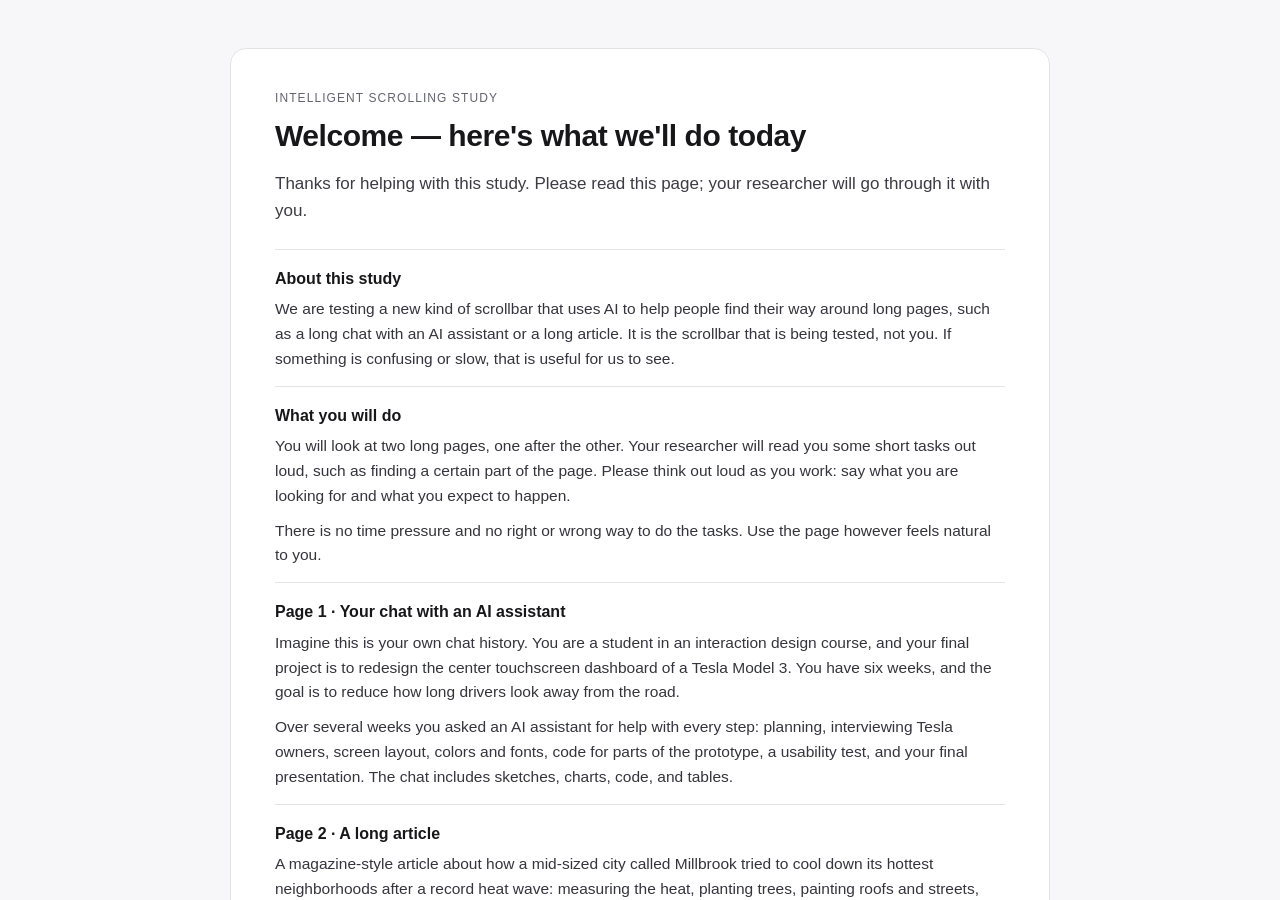
<file: index.html>
<!doctype html>
<html lang="en"><head>
<meta charset="utf-8">
<meta name="viewport" content="width=device-width,initial-scale=1">
<meta name="robots" content="noindex,nofollow">
<title>Intelligent Scrolling study</title>
<link rel="stylesheet" href="study/study.css">
<link rel="stylesheet" href="widget/widget.css">
</head>
<body>
<main id="app"></main>

<script src="study/content-chat.js"></script>
<script src="study/content-doc.js"></script>
<script src="study/pages.js"></script>
<script src="widget/widget.js"></script>
<script src="study/app.js"></script>
</body></html>
</file>
<file: study/study.css>
/* Study app shell. Participant-facing chrome only; the widget brings its own styles. */

:root {
  --ink: #17171a;
  --dim: #63636e;
  --line: #e3e3e7;
  --paper: #f7f7f9;
  --acc: #4b3bd6;
  color-scheme: light;
}
* { box-sizing: border-box; }
html, body { height: 100%; }
body {
  margin: 0; background: var(--paper); color: var(--ink);
  font: 16px/1.6 -apple-system, BlinkMacSystemFont, "Segoe UI", Roboto, Helvetica, Arial, sans-serif;
}
#app { height: 100%; overflow: hidden; }

/* ---- card screens ---- */
.screen { height: 100%; overflow-y: auto; display: flex; align-items: flex-start; justify-content: center; padding: 48px 24px 64px; }
.card { width: 100%; max-width: 720px; background: #fff; border: 1px solid var(--line); border-radius: 16px; padding: 40px 44px 36px; }
.card h1 { font-size: 30px; line-height: 1.2; letter-spacing: -0.015em; margin: 0 0 16px; }
.card h1:focus { outline: none; }
.eyebrow { font-size: 12px; letter-spacing: .09em; text-transform: uppercase; color: var(--dim); margin: 0 0 10px; }
.lede { font-size: 17px; color: #3b3b44; margin: 0 0 24px; }
.body { font-size: 17px; line-height: 1.65; margin: 0 0 28px; white-space: pre-line; }
.fineprint { font-size: 13px; color: var(--dim); margin: 20px 0 0; }
.fineprint code { background: var(--paper); border: 1px solid var(--line); border-radius: 4px; padding: 1px 5px; font-size: 12.5px; }

.actions { display: flex; gap: 10px; flex-wrap: wrap; margin-top: 8px; }
.btn {
  font: inherit; font-size: 15px; padding: 11px 20px; border-radius: 10px;
  border: 1px solid var(--line); background: #fff; color: var(--ink); cursor: pointer;
}
.btn:hover { border-color: var(--acc); color: var(--acc); }
.btn:focus-visible { outline: 2px solid var(--acc); outline-offset: 2px; }
.btn-primary { background: var(--acc); border-color: var(--acc); color: #fff; font-weight: 600; }
.btn-primary:hover { background: #3c2fb5; border-color: #3c2fb5; color: #fff; }
.btn-sm { font-size: 14px; padding: 8px 14px; border-radius: 8px; }

/* ---- content screens ---- */
.content-screen { height: 100%; display: flex; flex-direction: column; background: #fff; }
.stage { position: relative; flex: 1; min-height: 0; }
.page-scroll { overflow-y: auto; scroll-behavior: auto; padding: 32px 36px 90px; }
.page-scroll:focus { outline: none; }
.page-inner { max-width: 720px; margin: 0 auto; }
.page-title { font-size: 28px; line-height: 1.2; margin: 0 0 6px; letter-spacing: -0.015em; }
.page-sub { color: var(--dim); font-size: 14px; margin: 0 0 32px; }

.docsec { margin: 0 0 30px; padding: 2px 10px; }
.docsec h2 { font-size: 19px; margin: 0 0 10px; letter-spacing: -0.005em; }
.docsec p { margin: 0 0 12px; }

.exchange { margin: 0 0 26px; padding: 2px 10px; }
.msg { margin-bottom: 14px; }
.who { display: block; font-size: 11.5px; letter-spacing: .07em; text-transform: uppercase; color: var(--dim); margin-bottom: 5px; }
.bubble p { margin: 0 0 10px; }
.bubble p:last-child { margin-bottom: 0; }
.msg-user .bubble { background: var(--paper); border: 1px solid var(--line); border-radius: 12px; padding: 11px 15px; }

/* ---- introduction page ---- */
.card-wide { max-width: 820px; }
.intro-block { border-top: 1px solid var(--line); padding: 16px 0 4px; }
.intro-block h2 { font-size: 16px; margin: 0 0 6px; }
.intro-block p { margin: 0 0 10px; font-size: 15.5px; line-height: 1.6; color: #34343c; }

/* ---- the slim bar under a content page ---- */
.studybar {
  flex: none; display: flex; align-items: center; justify-content: space-between; gap: 16px;
  border-top: 1px solid var(--line); background: #fff; padding: 8px 18px;
}
.studybar-where { font-size: 12px; letter-spacing: .07em; text-transform: uppercase; color: var(--dim); }

@media (max-width: 860px) {
  .card { padding: 28px 24px; }
  .scrollwrap .page-scroll { right: 0; }
  .chat-side { display: none; }
}

/* ---- chat application chrome (conversation pages) ---- */
.chatapp { position: absolute; inset: 0; display: flex; background: #fff; }
.chat-side {
  flex: none; width: 212px; background: #f7f7f9; border-right: 1px solid var(--line);
  padding: 14px 10px; overflow: hidden;
}
.chat-side-head { font-size: 11px; letter-spacing: .09em; text-transform: uppercase; color: var(--dim); padding: 0 8px 10px; }
.chat-conv { font-size: 13.5px; color: #4a4a55; padding: 8px 10px; border-radius: 8px; margin-bottom: 2px; white-space: nowrap; overflow: hidden; text-overflow: ellipsis; }
.chat-conv-on { background: #e9e9f1; color: var(--ink); font-weight: 600; }
.chat-main { flex: 1; min-width: 0; display: flex; flex-direction: column; position: relative; }
.chat-head { flex: none; display: flex; align-items: center; justify-content: space-between; gap: 16px; padding: 8px 12px 8px 20px; border-bottom: 1px solid var(--line); min-height: 50px; }
.chat-title { min-width: 0; overflow: hidden; text-overflow: ellipsis; white-space: nowrap; }
.chat-title { font-size: 14.5px; font-weight: 600; }
.chat-composer {
  flex: none; padding: 14px 24px 18px; border-top: 1px solid var(--line); background: #fff;
}
.chat-composer span {
  display: block; max-width: 720px; margin: 0 auto; background: #f2f2f5; border: 1px solid var(--line);
  border-radius: 22px; padding: 13px 20px; color: #9a9aa4; font-size: 15px; user-select: none;
}
.docapp { position: absolute; inset: 0; background: #fff; display: flex; flex-direction: column; }
.scrollwrap { position: relative; flex: 1; min-height: 0; }
.scrollwrap .page-scroll { position: absolute; inset: 0; right: 34px; }

/* chat bubbles */
.page-conversation { max-width: 760px; }
.msg { display: flex; gap: 12px; margin-bottom: 16px; }
.avatar {
  flex: none; width: 27px; height: 27px; border-radius: 50%; background: #e9e9f1; color: #55555f;
  font-size: 11.5px; font-weight: 700; display: flex; align-items: center; justify-content: center; margin-top: 2px;
}
.msg-assistant .avatar { background: #2e2e3a; color: #fff; }
.msg-body { min-width: 0; flex: 1; }
.exchange { padding: 2px 10px; margin-bottom: 18px; }

/* ---- pictures, code and tables inside a message or section ---- */
.msg-figure { margin: 14px 0 6px; }
.msg-figure-art { border: 1px solid var(--line); border-radius: 10px; overflow: hidden; background: #fff; }
.msg-figure-art svg { display: block; width: 100%; height: auto; }
.msg-figure figcaption { font-size: 12.5px; color: var(--dim); margin-top: 7px; }
.msg-code {
  position: relative; background: #1d1d24; color: #e8e8ee; border-radius: 10px;
  padding: 26px 15px 14px; margin: 14px 0 6px; overflow-x: auto;
  font: 12.5px/1.55 ui-monospace, SFMono-Regular, Menlo, Consolas, monospace;
}
.msg-code-lang {
  position: absolute; top: 7px; left: 15px; font-size: 10.5px; letter-spacing: .06em;
  text-transform: uppercase; color: #9a9aa8; font-family: inherit;
}
.msg-code code { font: inherit; white-space: pre; }
.msg-table { border-collapse: collapse; margin: 14px 0 6px; font-size: 14px; width: 100%; }
.msg-table th, .msg-table td { border: 1px solid var(--line); padding: 7px 11px; text-align: left; }
.msg-table th { background: var(--paper); font-weight: 600; }
.docsec .msg-figure, .docsec .msg-code, .docsec .msg-table { margin-top: 10px; }

/* ---- rich text inside messages and sections ---- */
.bubble ul, .bubble ol { margin: 0 0 10px; padding-left: 22px; }
.bubble li { margin: 3px 0; }
.bubble strong { font-weight: 650; }
.inline-code { font: 0.88em ui-monospace, SFMono-Regular, Menlo, Consolas, monospace; background: #f0f0f4; border-radius: 4px; padding: 1px 5px; }
.table-wrap { overflow-x: auto; }
.msg-table td, .msg-table th { vertical-align: top; }

/* ---- chat chrome extras ---- */
.chat-newchat { font-size: 13.5px; font-weight: 600; border: 1px solid var(--line); background: #fff; border-radius: 9px; padding: 8px 10px; margin: 0 2px 16px; color: #3b3b44; }

/* ---- article chrome ---- */
.doc-head { flex: none; display: flex; align-items: center; gap: 14px; padding: 8px 12px 8px 24px; border-bottom: 1px solid var(--line); min-height: 50px; }
.doc-head .head-tools { margin-left: auto; }
.doc-site { font: 700 17px/1 Georgia, "Times New Roman", serif; letter-spacing: -0.01em; }
.doc-section { font-size: 12px; letter-spacing: .07em; text-transform: uppercase; color: var(--dim); }
.page-document .docsec p { font-family: Georgia, "Times New Roman", serif; font-size: 17.5px; line-height: 1.7; }
.page-document .page-title { font-family: Georgia, "Times New Roman", serif; font-size: 34px; }
</file>
<file: widget/widget.css>
/* Intelligent Scrolling widget. Scoped to .isw* so it cannot affect the study content. */

.isw-tools, .isw-rail, .isw-outline, .isw-preview, .isw-selpop {
  --isw-ink: #1b1b20;
  --isw-dim: #6a6a75;
  --isw-line: #dededf;
  --isw-acc: #4b3bd6;
  --isw-hit: #b25c00;
  font: 13px/1.45 -apple-system, BlinkMacSystemFont, "Segoe UI", Roboto, Helvetica, Arial, sans-serif;
  color: var(--isw-ink);
  box-sizing: border-box;
}
.isw-tools *, .isw-rail *, .isw-outline *, .isw-preview * { box-sizing: border-box; }
.isw-tools button, .isw-rail button, .isw-outline button { font: inherit; color: inherit; cursor: pointer; }
.isw-tools [hidden], .isw-rail [hidden], .isw-rail[hidden], .isw-outline[hidden], .isw-preview[hidden], .isw-selpop[hidden] { display: none !important; }

/* ---------- title bar tools: status · back · search ---------- */
.isw-tools { display: flex; align-items: center; gap: 8px; min-width: 0; }
.isw-status { font-size: 12px; color: var(--isw-dim); display: inline-flex; align-items: center; gap: 8px; white-space: nowrap; }
.isw-status:empty { display: none; }
.isw-busy::before, .isw-spin {
  content: ''; display: inline-block; width: 10px; height: 10px; margin-right: 6px; flex: none;
  border: 2px solid rgba(120,120,140,.35); border-top-color: var(--isw-acc); border-radius: 50%;
  animation: isw-spin .7s linear infinite; vertical-align: -1px;
}
@keyframes isw-spin { to { transform: rotate(360deg); } }
.isw-error { color: #a12d2d; }
.isw-retry { background: #fff; border: 1px solid var(--isw-line); border-radius: 7px; padding: 3px 9px; font-size: 11.5px; }
.isw-retry:hover { border-color: var(--isw-acc); color: var(--isw-acc); }

.isw-tools .isw-back {
  display: inline-flex; align-items: center; gap: 6px; flex: none; white-space: nowrap;
  background: #fff; border: 1px solid var(--isw-line); border-radius: 8px; padding: 6px 12px; font-weight: 600;
}
.isw-tools .isw-back:hover:not(:disabled) { border-color: var(--isw-acc); color: var(--isw-acc); }
.isw-tools .isw-back:disabled { opacity: .45; cursor: default; }
.isw-back-arrow { font-size: 15px; line-height: 1; }
.isw-tools .isw-back.isw-saved { animation: isw-saved .7s ease-out; }
@keyframes isw-saved { 0% { box-shadow: 0 0 0 0 rgba(75,59,214,.45); } 100% { box-shadow: 0 0 0 8px rgba(75,59,214,0); } }

.isw-searchform { position: relative; display: flex; gap: 6px; width: 460px; max-width: 46vw; }
.isw-input {
  flex: 1; min-width: 0; font: inherit; padding: 7px 11px;
  border: 1px solid var(--isw-line); border-radius: 8px; background: #fff; color: inherit;
}
.isw-input::placeholder { color: #8d8d98; }
.isw-input:focus { outline: 2px solid var(--isw-acc); outline-offset: -1px; border-color: var(--isw-acc); }
.isw-tools .isw-go { flex: none; border: 1px solid var(--isw-line); border-radius: 8px; background: #fff; padding: 6px 14px; }
.isw-tools .isw-go:hover:not(:disabled) { border-color: var(--isw-acc); color: var(--isw-acc); }
.isw-tools .isw-go:disabled { opacity: .5; cursor: default; }

/* search results drop under the search box, aligned to its right edge */
.isw-results-panel {
  position: absolute; z-index: 40; top: calc(100% + 6px); right: 0; width: 100%; min-width: 340px;
  background: #fff; border: 1px solid var(--isw-line); border-radius: 10px;
  box-shadow: 0 12px 30px rgba(20,20,40,.14); padding: 6px; display: flex; flex-direction: column; gap: 2px;
  max-height: 56vh; overflow-y: auto;
}
.isw-tools .isw-result {
  display: block; text-align: left; width: 100%;
  background: #fff; border: 1px solid transparent; border-radius: 7px; padding: 8px 10px;
}
.isw-tools .isw-result:hover { background: #f5f5fa; border-color: var(--isw-line); }
.isw-result-label { display: block; font-weight: 600; font-size: 13px; }
.isw-result-why { display: block; color: var(--isw-dim); font-size: 12px; }
.isw-noresult { padding: 8px 10px; color: var(--isw-dim); }
.isw-tools .isw-clear { align-self: flex-start; background: none; border: 0; color: var(--isw-dim); text-decoration: underline; font-size: 12px; padding: 5px 10px; }

/* ---------- the rail: replaces the native scrollbar ---------- */
/* the page still scrolls by wheel, trackpad and keyboard; only the browser's bar is hidden */
.isw-native-off { scrollbar-width: none; -ms-overflow-style: none; }
.isw-native-off::-webkit-scrollbar { display: none; width: 0; height: 0; }
.isw-rail {
  position: absolute; top: 0; right: 0; bottom: 0; width: 34px; z-index: 20;
  background: #f6f6f9; border-left: 1px solid var(--isw-line);
  display: flex; flex-direction: column;
}
.isw-rail .isw-toggle {
  flex: none; height: 34px; width: 100%; display: flex; align-items: center; justify-content: center;
  background: #fff; border: 0; border-bottom: 1px solid var(--isw-line); padding: 0;
}
.isw-rail .isw-toggle:hover { background: #efeffa; }
.isw-rail .isw-toggle.isw-toggle-on { background: #e9e7fb; }
.isw-rail .isw-toggle:focus-visible { outline: 2px solid var(--isw-acc); outline-offset: -2px; }
/* "list" icon: three lines, drawn in CSS so it needs no font or image */
.isw-toggle-icon { position: relative; width: 14px; height: 2px; background: #55556a; border-radius: 1px; }
.isw-toggle-icon::before, .isw-toggle-icon::after { content: ''; position: absolute; left: 0; width: 14px; height: 2px; background: #55556a; border-radius: 1px; }
.isw-toggle-icon::before { top: -5px; }
.isw-toggle-icon::after { top: 5px; }
.isw-toggle-on .isw-toggle-icon, .isw-toggle-on .isw-toggle-icon::before, .isw-toggle-on .isw-toggle-icon::after { background: var(--isw-acc); }

.isw-track { position: relative; flex: 1; min-height: 0; }
.isw-segs { position: absolute; inset: 6px 0; }
.isw-rail .isw-seg {
  position: absolute; left: 0; right: 0; display: block;
  background: transparent; border: 0; border-radius: 0; padding: 1px 0;
}
.isw-tick { display: block; height: 100%; margin: 0 9px 0 13px; border-radius: 3px; opacity: .55; }
.isw-rail .isw-seg:hover .isw-tick, .isw-rail .isw-seg.isw-here .isw-tick { opacity: 1; }
/* search matches: a dark ring, so they never clash with the content colors */
.isw-rail .isw-seg.isw-hit .isw-tick { opacity: 1; margin-left: 11px; margin-right: 7px; box-shadow: 0 0 0 2px #fff, 0 0 0 4px var(--isw-ink); }
.isw-rail .isw-seg:focus-visible { outline: 2px solid var(--isw-acc); outline-offset: -2px; }

/* the thumb: shows the viewport and can be dragged */
.isw-thumb {
  position: absolute; left: 4px; width: 6px; border-radius: 4px;
  background: rgba(40,40,60,.38); cursor: grab; margin-top: 6px;
}
.isw-thumb:hover { background: rgba(40,40,60,.6); }
.isw-dragging .isw-thumb { cursor: grabbing; background: var(--isw-acc); }

/* ---------- the outline: opened and closed by click only ---------- */
.isw-outline {
  position: absolute; top: 0; bottom: 0; z-index: 19;
  background: #fbfbfd; border-left: 1px solid var(--isw-line);
  display: flex; flex-direction: column;
}
.isw-outline-head {
  flex: none; display: flex; align-items: flex-start; justify-content: space-between; gap: 8px;
  padding: 10px 10px 9px 14px; border-bottom: 1px solid var(--isw-line);
}
.isw-outline-title { font-weight: 700; font-size: 13px; }
.isw-outline-sub { font-size: 11.5px; color: var(--isw-dim); }
.isw-outline .isw-close {
  flex: none; width: 28px; height: 28px; border: 1px solid var(--isw-line); border-radius: 7px;
  background: #fff; font-size: 17px; line-height: 1; padding: 0;
}
.isw-outline .isw-close:hover { border-color: var(--isw-acc); color: var(--isw-acc); }
.isw-list { list-style: none; margin: 0; padding: 6px; overflow-y: auto; flex: 1; min-height: 0; }
.isw-outline .isw-item {
  display: flex; gap: 9px; align-items: baseline; width: 100%; text-align: left;
  background: transparent; border: 0; border-left: 3px solid transparent; border-radius: 6px;
  padding: 6px 8px 6px 7px; font-size: 13px; line-height: 1.35;
}
.isw-outline .isw-item:hover { background: #efeffa; }
.isw-outline .isw-item:focus-visible { outline: 2px solid var(--isw-acc); outline-offset: -2px; }
.isw-dot { flex: none; display: inline-block; width: 8px; height: 8px; border-radius: 50%; }
.isw-outline .isw-item .isw-dot { align-self: center; }
.isw-legend { flex: none; display: flex; flex-wrap: wrap; gap: 4px 12px; padding: 8px 14px 10px; border-top: 1px solid var(--isw-line); font-size: 11.5px; color: var(--isw-dim); }
.isw-legend-item { display: inline-flex; align-items: center; gap: 5px; }
.isw-item-num { flex: none; width: 18px; text-align: right; font-size: 11px; color: #9a9aa6; font-variant-numeric: tabular-nums; }
.isw-item-label { flex: 1; min-width: 0; }
.isw-outline .isw-item.isw-here { background: #ececf5; border-left-color: #6d6d86; }
.isw-outline .isw-item.isw-here .isw-item-label { font-weight: 600; }
.isw-outline .isw-item.isw-hit { border-left-color: var(--isw-ink); background: #fff; box-shadow: inset 0 0 0 1.5px var(--isw-ink); }
.isw-outline .isw-item.isw-hit .isw-item-label { font-weight: 700; }
.isw-item-wait .isw-item-label { color: #a2a2ad; font-style: italic; }

/* selection offers the phrase to the search box */
.isw-selpop {
  position: fixed; z-index: 70; background: #1c1c22; border-radius: 8px; padding: 3px;
  box-shadow: 0 6px 20px rgba(0,0,0,.26);
}
.isw-selbtn {
  background: none; border: 0; color: #f2f2f5; padding: 6px 11px; border-radius: 6px;
  font: 12.5px/1 -apple-system, BlinkMacSystemFont, "Segoe UI", Roboto, sans-serif; white-space: nowrap; cursor: pointer;
}
.isw-selbtn:hover { background: rgba(255,255,255,.14); }

/* ---------- hover preview ---------- */
.isw-preview {
  position: fixed; z-index: 60; width: 300px; max-width: 46vw;
  background: #1c1c22; color: #f2f2f5; border-radius: 10px; padding: 11px 13px;
  box-shadow: 0 10px 34px rgba(0,0,0,.3); pointer-events: none;
}
.isw-pv-head { display: flex; align-items: baseline; gap: 8px; margin-bottom: 4px; }
.isw-pv-title { font-weight: 700; flex: 1; min-width: 0; }
.isw-pv-kind {
  flex: none; display: inline-flex; align-items: center; gap: 5px; font-size: 11px; font-weight: 600;
  background: rgba(255,255,255,.12); border-radius: 4px; padding: 1px 7px;
}
.isw-pv-text { margin: 0; }
.isw-pv-loading { color: #c4c4ce; display: flex; align-items: center; }
.isw-pv-error { color: #ffb3b3; }
.isw-pv-match { margin: 7px 0 0; padding: 5px 8px; border-radius: 6px; font-size: 12.5px; }
.isw-pv-match-q { opacity: .75; }
.isw-pv-match-yes { background: rgba(47,210,124,.18); }
.isw-pv-match-partly { background: rgba(255,176,32,.18); }
.isw-pv-match-no { background: rgba(255,255,255,.08); }
.isw-pv-before { margin: 8px 0 0; padding-top: 7px; border-top: 1px solid rgba(255,255,255,.14); font-size: 12px; color: #b9b9c4; }
.isw-pv-before span { color: #8e8e9a; }

/* ---------- jump highlight on the content ---------- */
.isw-flash { animation: isw-flash 2.4s ease-out; border-radius: 8px; }
@keyframes isw-flash {
  0% { background-color: rgba(75,59,214,.17); box-shadow: 0 0 0 6px rgba(75,59,214,.17); }
  100% { background-color: transparent; box-shadow: 0 0 0 6px transparent; }
}

@media (prefers-reduced-motion: reduce) {
  .isw-flash, .isw-back.isw-saved { animation: none; }
}
@media (max-width: 860px) {
  .isw-rail, .isw-outline { display: none; }
}
</file>
